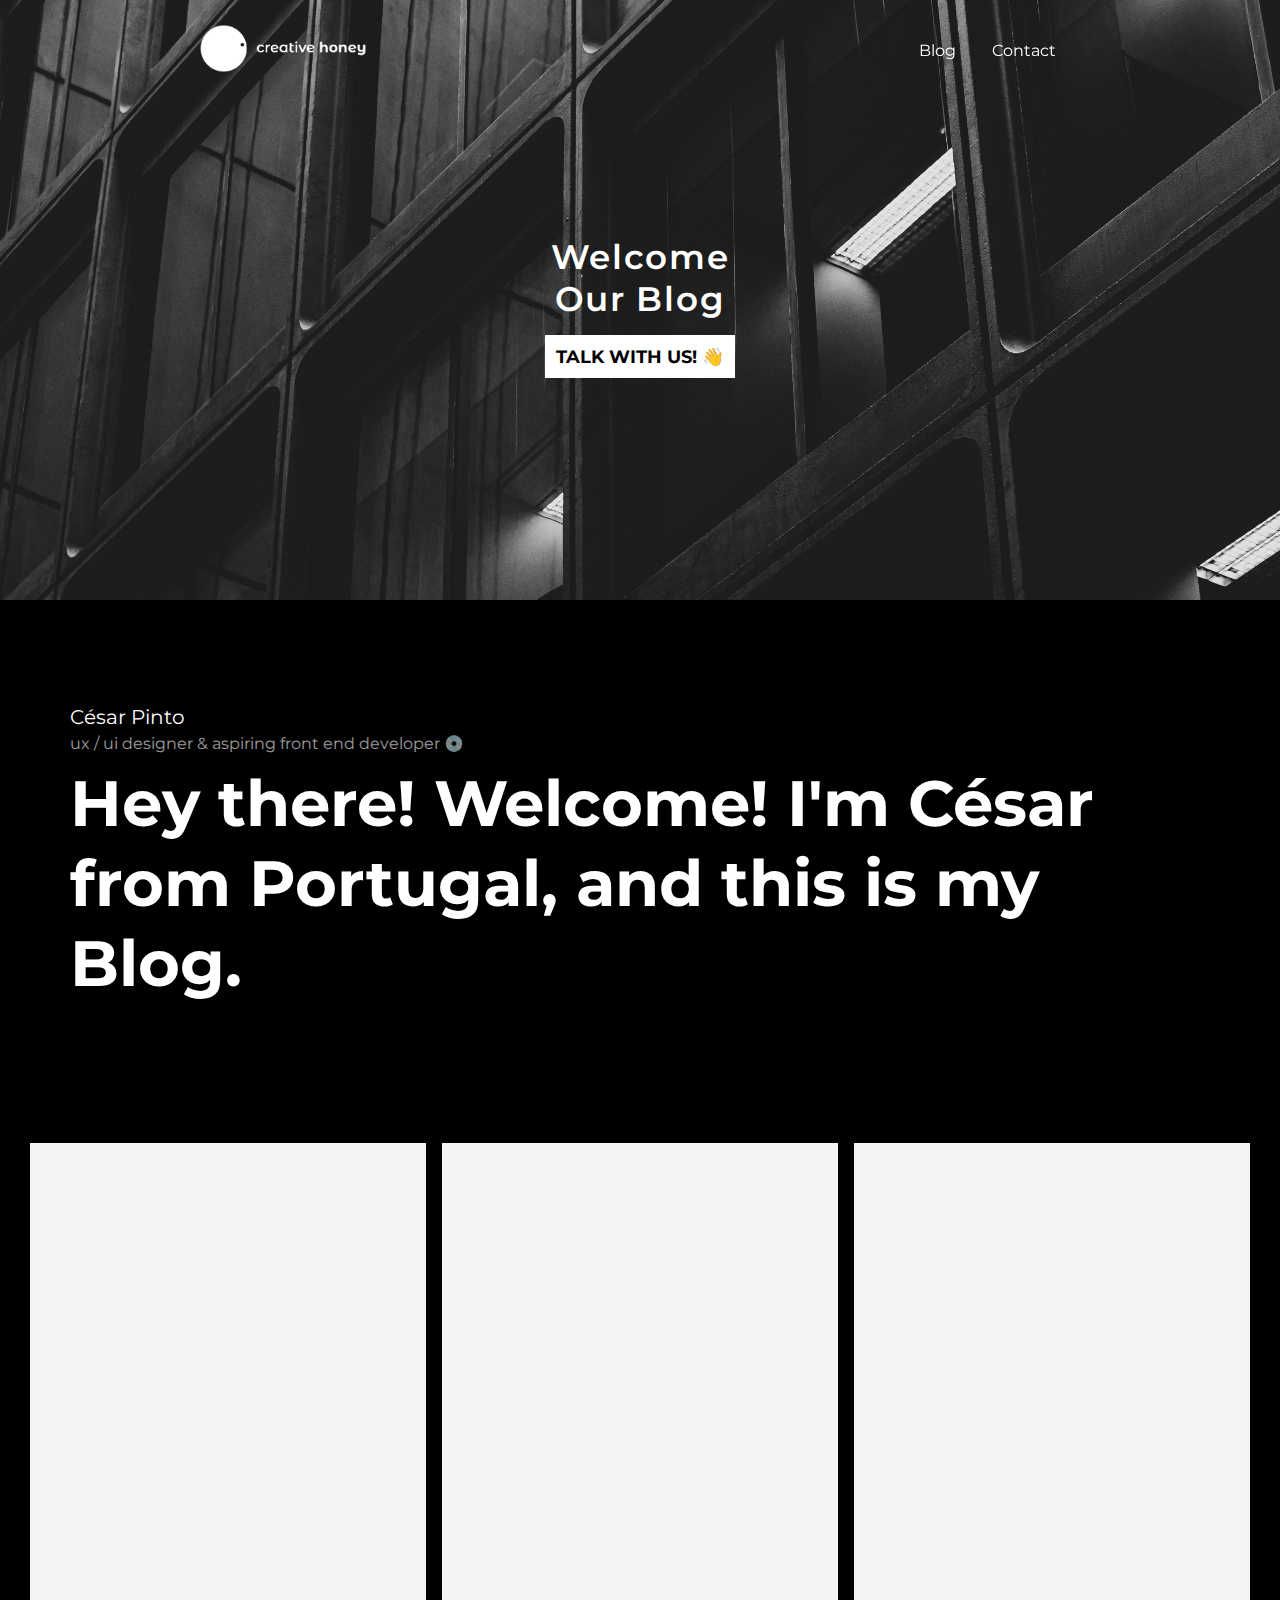
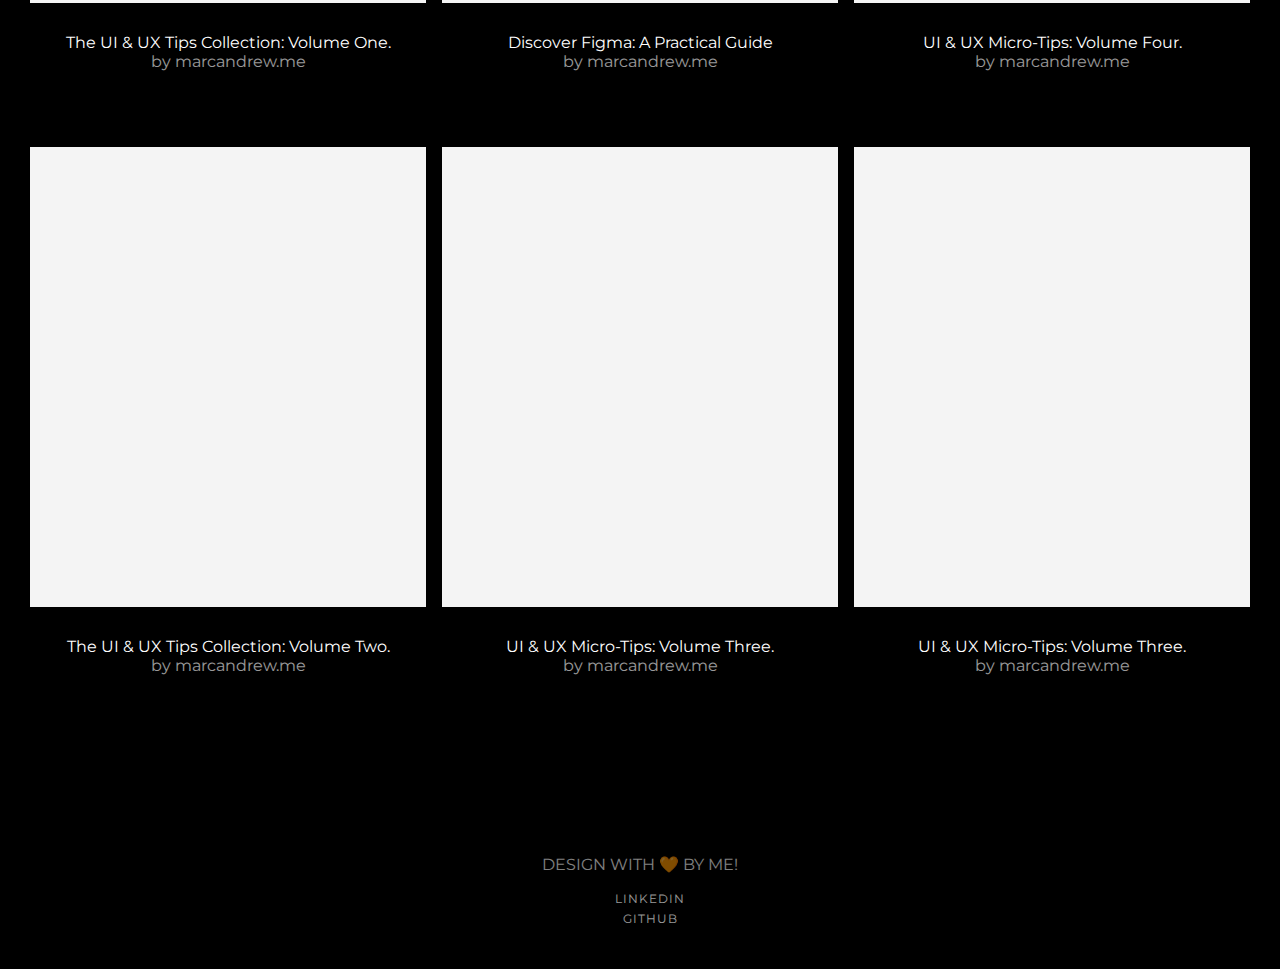
<file: index.html>
<!DOCTYPE html>
<html lang="en">
    
<head>
    <meta charset="utf-8">
    <meta http-equiv="X-UA-Compatible" content="IE=edge">
    <title>Creative Honey Blog</title>
    <meta name="description" content="Personal Blog Website">
    <meta name="viewport" content="width=device-width, initial-scale=1">
    <link rel="stylesheet" href="css/style.css">
    <link rel="shortcut icon" href="./icons/logo.png">
    <link rel="preconnect" href="https://fonts.gstatic.com">
    <link href="https://fonts.googleapis.com/css2?family=Montserrat:wght@300;400;500;600&display=swap" rel="stylesheet">
</head>

<body>
    <!-- Header -->
    <header>
        <nav class="navbar">
            <div class="navbar-container">
                <div class="logo-container">
                    <a href="./index.html">
                        <img class="logo" src="media/CreativeHoney_Logo_White.png" alt="Creative Honey">
                    </a>
                </div>
                <div class="header-menu">
                    <a class="menu-links" href="./post_1.html">Blog</a>
                    <a class="menu-links" href="mailto:hello@creativehoney.pt">Contact</a>
                </div>
            </div>
        </nav>
    </header>

    <!-- Hero -->
    <section class="hero">
        <div class="banner-img-container">
            <img class="banner-img" src="media/banner.jpg" alt="">
        </div>
        <div class="banner-text-container">
            <div class="banner-text">
                    <h1 class="banner-h1-text">Welcome<br>Our Blog</h1>
                    <p class="banner-btn"><a class="banner-btn-item" href="mailto:hello@creativehoney.pt">Talk with us!
                            &#128075;</a></p>
            </div>
        </div>
    </section>

    <!-- Introduction -->
    <div class="section">
        <div class="container">
            <div class="intro-wrap">
                <div class="name-text">César Pinto</div>
                <div class="paragraph-light">ux / ui designer & aspiring front end developer &#128191;</div>
                <h1 class="heading-jumbo">Hey there! Welcome! I'm César from Portugal, and this is my Blog. </h1>
            </div>
        </div>
    </div>

    <!-- Blog Posts -->
    <div class="section">
        <div id="blog-grid" class="blog-layout-grid blog-grid">
            <div>
                <a href="./post_1.html" class="blog-image cc-blog-1"></a>
                <div class="blog-description">
                    <a href="./post_1.html" class="blog-name-link">The UI & UX Tips Collection: Volume One.</a>
                    <div class="paragraph-light">by marcandrew.me </div>
                </div>
            </div>
            <div>
                <a href="./post_2.html" class="blog-image cc-blog-2"></a>
                <div class="blog-description">
                    <a href="./post_2.html" class="blog-name-link">Discover Figma: A Practical Guide</a>
                    <div class="paragraph-light">by marcandrew.me</div>
                </div>
            </div>
            <div>
                <a href="./post_1.html" class="blog-image cc-blog-3"></a>
                <div class="blog-description">
                    <a href="./post_1.html" class="blog-name-link">UI & UX Micro-Tips: Volume Four.</a>
                    <div class="paragraph-light">by marcandrew.me</div>
                </div>
            </div>
            <div>
                <a href="./post_2.html" class="blog-image cc-blog-4"></a>
                <div class="blog-description">
                    <a href="./post_2.html" class="blog-name-link">The UI & UX Tips Collection: Volume Two.</a>
                    <div class="paragraph-light">by marcandrew.me</div>
                </div>
            </div>
            <div>
                <a href="./post_1.html" class="blog-image cc-blog-5"></a>
                <div class="blog-description">
                    <a href="./post_1.html" class="blog-name-link">UI & UX Micro-Tips: Volume Three.</a>
                    <div class="paragraph-light">by marcandrew.me</div>
                </div>
            </div>
            <div>
                <a href="./post_2.html" class="blog-image cc-blog-6"></a>
                <div class="blog-description">
                    <a href="./post_2.html" class="blog-name-link">UI & UX Micro-Tips: Volume Three.</a>
                    <div class="paragraph-light">by marcandrew.me</div>
                </div>
            </div>
        </div>
    </div>

    <!-- Footer -->
    <footer class="footer-wrap">
        <div>
            <a href="https://www.creativehoney.pt/" target="_blank" class="copyright-link">
                <div class="paragraph-tiny">design with &#129505; by me!</div>
            </a>
        </div>
        <div class="footer-links">
            <a href="https://www.linkedin.com/in/aveecesar/" target="_blank" class="footer-item">linkedin</a>
            <a href="https://github.com/aveecesar" target="_blank" class="footer-item">github</a>
        </div>
    </footer>
</body>

</html>
</file>
<file: css/style.css>
@import "./header.css";
    @import "./typogarphy.css";
    @import "./post.css";
    a:link {
        text-decoration: none;
    }
    
    a:visited {
        text-decoration: none;
    }
    
    a:hover {
        text-decoration: none;
    }
    
    a:active {
        text-decoration: none;
    }
    
    body {
        box-sizing: border-box;
        font-family: 'Montserrat', sans-serif;
        margin: 0;
        padding: 0;
        height: 0;
        background-color: black;
        color: white;
    }
    /* Hero Banner */
    
    .hero {
        display: grid;
        grid-template-columns: 1fr;
        grid-template-rows: 600px;
        grid-column-gap: 0px;
        grid-row-gap: 0px;
        align-content: center;
        justify-content: center;
    }
    
    .banner-img-container {
        grid-area: 1 / 1 / 2 / 2;
    }
    
    .banner-text-container {
        grid-area: 1 / 1 / 2 / 2;
    }
    
    .banner-img {
        display: grid;
        min-width: 350px;
        width: 100%;
        height: 100%;
        object-fit: cover;
    }
    
    .banner-text-container {
        display: grid;
        align-items: center;
        margin-left: 15%;
        margin-right: 15%;
        text-align: center;
    }
    
    .banner-h1-text {
        font-size: calc(2em + 0.15vw);
        letter-spacing: 0.05em;
        font-weight: 600;
        color: white;
    }
    
    .banner-btn {
        margin-top: 1.5em;
    }
    
    .banner-btn-item {
        font-size: calc(1em + 0.15vw);
        padding-top: calc(0.5em + 0.08vw);
        padding-bottom: calc(0.5em + 0.08vw);
        padding-left: calc(0.5em + 0.08vw);
        padding-right: calc(0.5em + 0.08vw);
        color: rgb(0, 0, 0);
        background-color: #ffffff;
        text-align: center;
        text-transform: uppercase;
        font-weight: bold;
        border: 1px solid #ffffff;
    }
    
    .banner-btn-item:hover {
        color: #ffffff;
        background-color: rgb(92, 92, 92);
        text-align: center;
        text-transform: uppercase;
        font-weight: bold;
        border: none;
    }
    /* Main Content */
    
    .section {
        margin-right: 30px;
        margin-left: 30px;
    }
    
    .container {
        width: 100%;
        max-width: 1140px;
        margin-right: auto;
        margin-left: auto;
    }
    
    .intro-wrap {
        margin-top: 100px;
        margin-bottom: 140px;
    }
    
    .name-text {
        font-size: 20px;
        line-height: 34px;
        font-weight: 400;
    }
    
    .position-name-text {
        margin-bottom: 10px;
        font-size: 20px;
        line-height: 34px;
        font-weight: 400;
        text-transform: none;
    }
    
    .heading-jumbo {
        margin-top: 10px;
        margin-bottom: 10px;
        font-size: 64px;
        line-height: 80px;
        text-transform: none;
    }
    
    .paragraph-light {
        opacity: 0.6;
    }
    
    .paragraph-light.cc-position-name {
        margin-bottom: 5px;
    }
    
    .blog-grid {
        margin-bottom: 80px;
        grid-column-gap: 30px;
        grid-row-gap: 30px;
        grid-template-areas: ". . ." ". . .";
        grid-template-columns: 1.5fr 1fr 1.5fr;
        grid-template-rows: auto auto;
    }
    
    .blog-layout-grid {
        display: grid;
        grid-auto-columns: 1fr;
        grid-template-columns: 1fr 1fr;
        grid-template-rows: auto auto;
        grid-row-gap: 16px;
        grid-column-gap: 16px;
    }
    
    .blog-image {
        display: flex;
        height: 460px;
        margin-bottom: 40px;
        flex-direction: column;
        background-color: #f4f4f4;
        background-position: 50% 50%;
        background-size: cover;
    }
    
    .blog-image {
        margin-bottom: 30px;
    }
    
    .blog-image:hover {
        opacity: 0.8;
    }
    
    .blog-image:active {
        opacity: 0.7;
    }
    
    .blog-image.cc-blog-1 {
        background-image: url('https://images.unsplash.com/photo-1581291518570-03a26006fb21?ixid=MnwxMjA3fDB8MHxwaG90by1wYWdlfHx8fGVufDB8fHx8&ixlib=rb-1.2.1&auto=format&fit=crop&w=1950&q=80');
        background-size: cover;
    }
    
    .blog-image.cc-blog-2 {
        background-image: url('https://images.unsplash.com/photo-1605907126120-f68611516ecc?ixid=MnwxMjA3fDB8MHxwaG90by1wYWdlfHx8fGVufDB8fHx8&ixlib=rb-1.2.1&auto=format&fit=crop&w=1950&q=80');
        background-size: cover;
    }
    
    .blog-image.cc-blog-3 {
        background-image: url('https://images.unsplash.com/photo-1586717799252-bd134ad00e26?ixid=MnwxMjA3fDB8MHxwaG90by1wYWdlfHx8fGVufDB8fHx8&ixlib=rb-1.2.1&auto=format&fit=crop&w=1950&q=80');
        background-size: cover;
    }
    
    .blog-image.cc-blog-4 {
        background-image: url('https://images.unsplash.com/photo-1541462608143-67571c6738dd?ixlib=rb-1.2.1&ixid=MnwxMjA3fDB8MHxwaG90by1wYWdlfHx8fGVufDB8fHx8&auto=format&fit=crop&w=1950&q=80');
        background-size: cover;
    }
    
    .blog-image.cc-blog-5 {
        background-image: url('https://images.unsplash.com/photo-1591381287254-b3349c60bf9b?ixid=MnwxMjA3fDB8MHxwaG90by1wYWdlfHx8fGVufDB8fHx8&ixlib=rb-1.2.1&auto=format&fit=crop&w=1950&q=80');
        background-size: cover;
    }
    
    .blog-image.cc-blog-6 {
        background-image: url('https://images.unsplash.com/photo-1605918321755-0b5ffd8a796a?ixlib=rb-1.2.1&ixid=MnwxMjA3fDB8MHxwaG90by1wYWdlfHx8fGVufDB8fHx8&auto=format&fit=crop&w=1234&q=80');
        background-size: cover;
    }
    
    .blog-description {
        display: flex;
        width: 100%;
        margin-bottom: 60px;
        flex-direction: column;
        justify-content: center;
        align-items: center;
    }
    /* Footer */
    
    .copyright-link {
        display: flex;
        align-items: center;
        opacity: 0.5;
        transition: opacity 400ms ease;
        text-decoration: none;
        text-transform: uppercase;
    }
    
    .copyright-link:hover {
        opacity: 1;
    }
    
    .copyright-link:active {
        opacity: 0.8;
    }
    
    .copyright-link {
        margin-bottom: 15px;
    }
    
    .footer-links {
        display: flex;
        margin-right: -20px;
        align-items: center;
        flex-direction: column;
    }
    
    .footer-item {
        margin-right: 20px;
        margin-left: 20px;
        opacity: 0.6;
        font-size: 12px;
        line-height: 20px;
        letter-spacing: 1px;
        text-decoration: none;
        text-transform: uppercase;
    }
    
    .footer-item:hover {
        opacity: 0.9;
    }
    
    .footer-item:active {
        opacity: 0.8;
    }
    
    .footer-wrap {
        display: flex;
        padding: 40px 50px;
        justify-content: space-between;
        align-items: center;
        flex-direction: column;
        text-align: center;
    }
    /* Media */
    
    @media screen and (max-width: 991px) {
        .heading-jumbo {
            font-size: 56px;
            line-height: 70px;
        }
        .blog-grid {
            display: flex;
            flex-direction: column;
            align-items: stretch;
        }
        .about-intro-grid {
            grid-row-gap: 50px;
            grid-template-areas: "." ".";
            grid-template-columns: 1fr;
            grid-template-rows: auto auto;
            text-align: center;
        }
        .about-head-text-wrap {
            width: 80%;
            margin-right: auto;
            margin-left: auto;
        }
    }
    
    @media screen and (max-width: 767px) {
        .heading-jumbo {
            font-size: 50px;
            line-height: 64px;
        }
        .rich-text {
            width: 90%;
            max-width: 470px;
            text-align: left;
        }
        .container {
            text-align: center;
        }
        .heading-jumbo {
            font-size: 50px;
            line-height: 64px;
        }
        .section {
            margin-right: 15px;
            margin-left: 15px;
        }
        .work-position-wrap {
            margin-bottom: 40px;
        }
        .blog-name-link {
            font-size: 16px;
            line-height: 28px;
        }
        .footer-item {
            margin-top: 10px;
            margin-bottom: 10px;
            margin-left: 0px;
        }
    }
    
    @media screen and (max-width: 479px) {
        .heading-jumbo {
            font-size: 36px;
            line-height: 48px;
        }
    }
</file>
